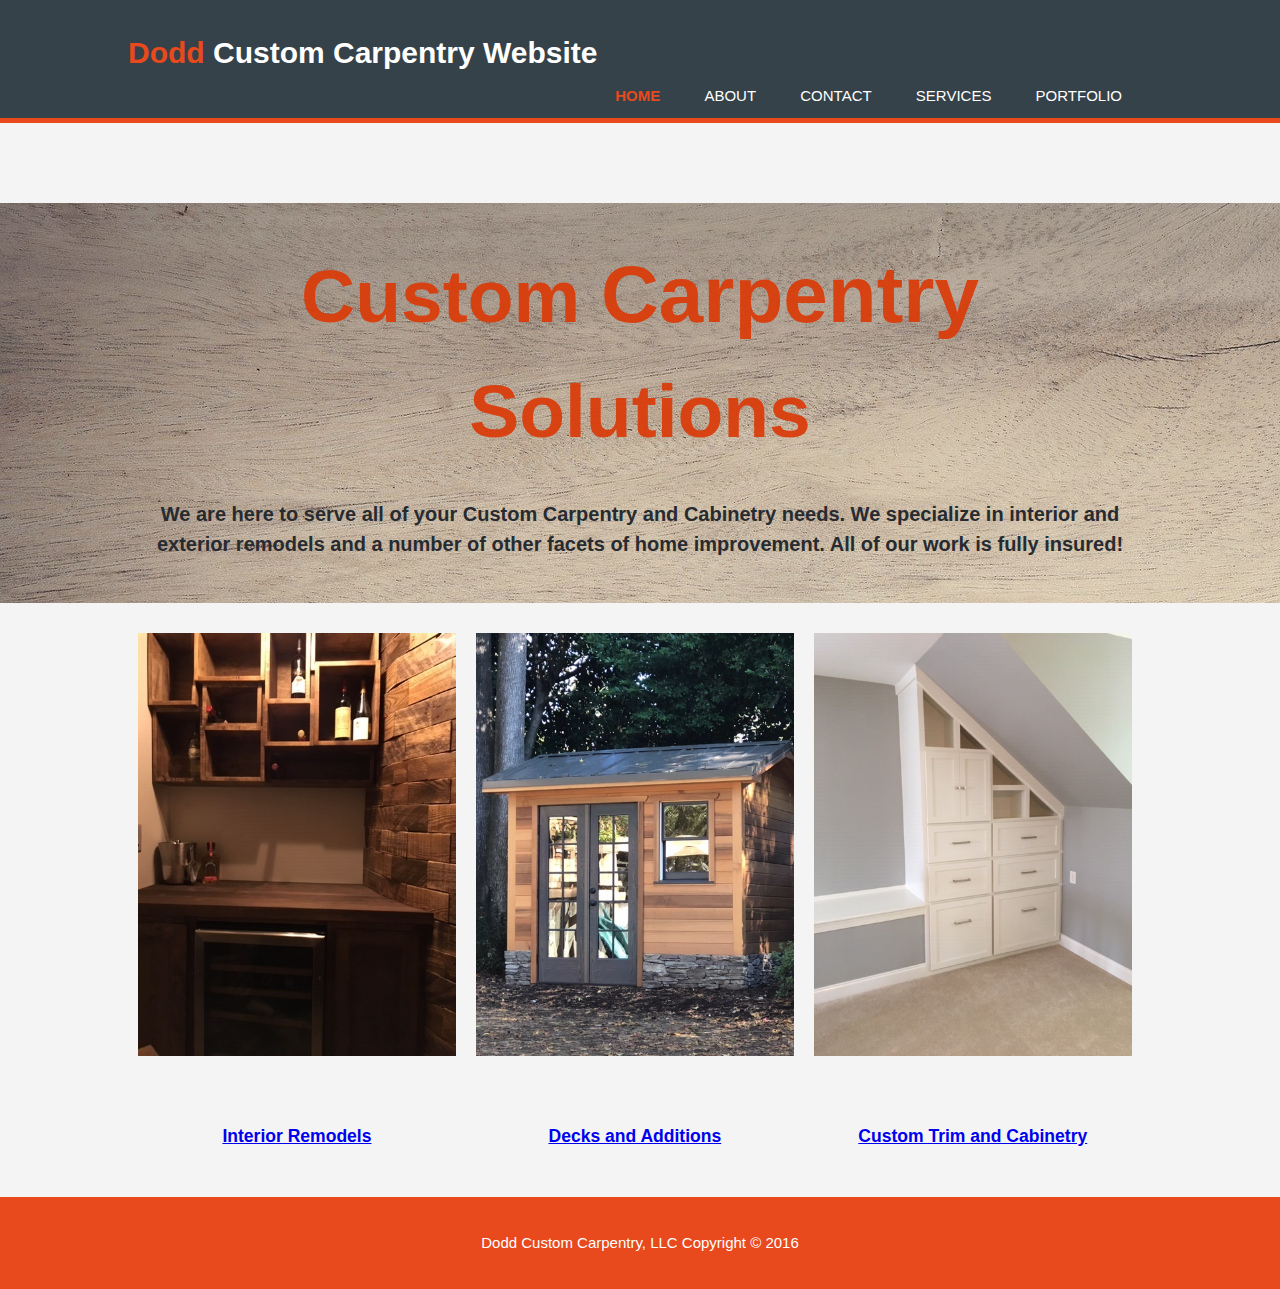
<file: index.html>
<!DOCTYPE html>
<html lang="en">
  <head>
    <meta charset="UTF-8" />
    <meta name="viewport" content="width=device-width, initial-scale=1.0" />
    <meta name="description" content="Get all of Dodd cabinet needs." />
    <meta name="author" content="Brian Gomez" />
    <meta
      name="keywords"
      content="cabinets, trim, decks, carpentry, interior remodels, bathroom remodel, kitchen remodel, additions"
    />
    <meta http-equiv="X-UA-Compatible" content="ie=edge" />

    <title>Dodd Carpentry Website | Welcome</title>
    <link rel="stylesheet" href="./css/style.css" />
    <link
      rel="stylesheet"
      href="https://bootswatch.com/4/slate/bootstrap.min.css"
    />
    <script src="main.js"></script>
  </head>

  <body>
    <header>
      <div class="container">
        <div id="branding">
          <h1><span class="highlight">Dodd</span> Custom Carpentry Website</h1>
        </div>
        <nav>
          <ul>
            <li class="current"><a href="index.html">Home</a></li>
            <li><a href="about.html">About</a></li>
            <li><a href="contact.html">Contact</a></li>
            <li><a href="services.html">Services</a></li>
            <li><a href="portfolio.html">Portfolio</a></li>
          </ul>
        </nav>
      </div>
    </header>
    <section id="showcase">
      <div class="container highlight">
        <h1>Custom <span class="highlight">Carpentry</span> Solutions</h1>
        <p>
          We are here to serve all of your Custom Carpentry and Cabinetry needs.
          We specialize in interior and exterior remodels and a number of other
          facets of home improvement. All of our work is fully insured!
        </p>
      </div>
    </section>

    <section id="boxes">
      <div class="container">
        <div class="box container">
          <a href="/portfolio/interior.html"
            ><img src="img/Interior Remodel Icon.JPG"
          /></a>
          <a href="/portfolio/interior.html"
            ><h3><br />Interior Remodels</h3></a
          >
        </div>
        <div class="box container">
          <a href="/portfolio/exterior.html"
            ><img src="img/Decks and Additions Icon.JPG"
          /></a>
          <a href="/portfolio/exterior.html"
            ><h3><br />Decks and Additions</h3></a
          >
        </div>
        <div class="box container">
          <a href="/portfolio/trim.html"
            ><img src="img/Custom Trim and Cabinetry Icon.JPG"
          /></a>
          <a href="/portfolio/trim.html"
            ><h3><br />Custom Trim and Cabinetry</h3></a
          >
        </div>
      </div>
    </section>
    <footer>
      <p>Dodd Custom Carpentry, LLC Copyright &copy; 2016</p>
    </footer>
  </body>
</html>
</file>
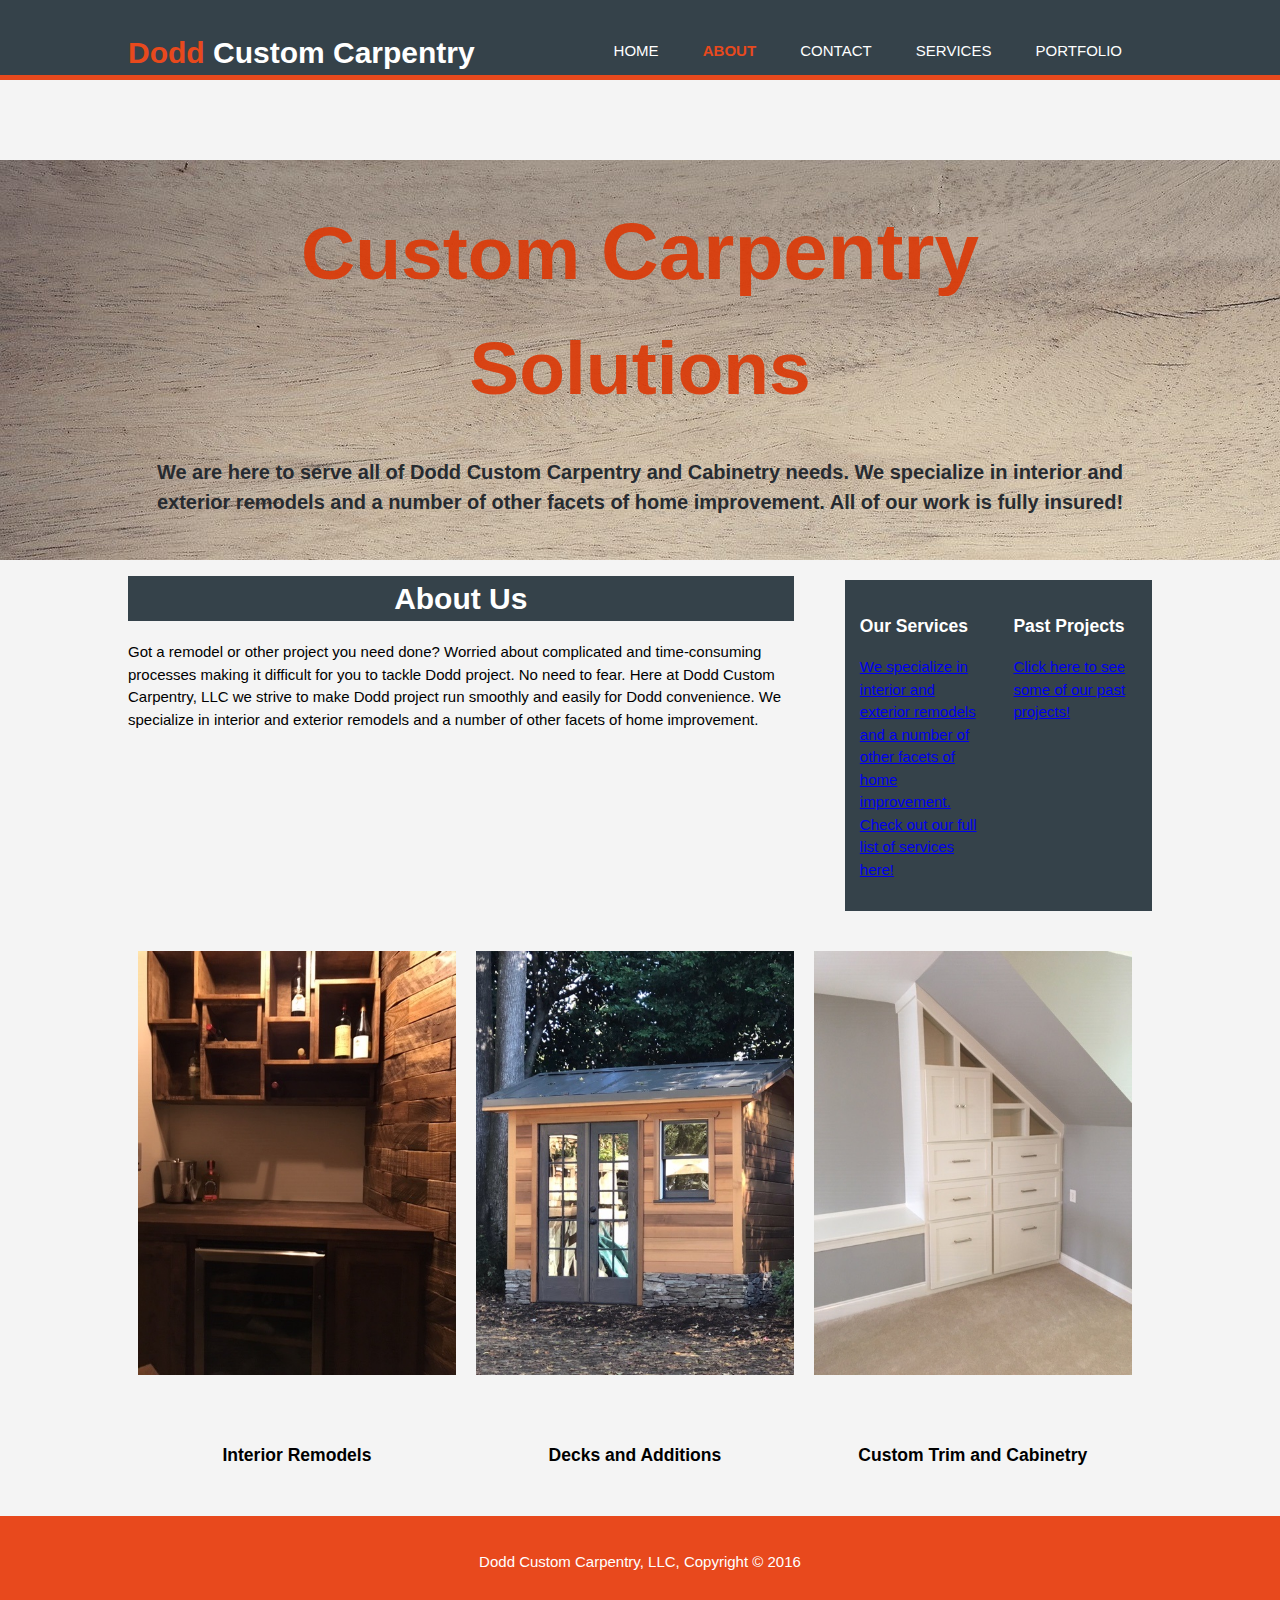
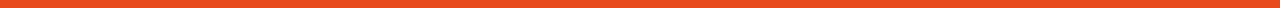
<file: about.html>
<!DOCTYPE html>
<html lang="en">
<head>
    <meta charset="UTF-8">
    <meta name="viewport" content="width=device-width, initial-scale=1.0">
    <meta name="description" content="Get all of Dodd cabinet needs.">
    <meta name="author" content="Brian Gomez">
    <meta name="keywords" content="cabinets, trim">
    <meta http-equiv="X-UA-Compatible" content="ie=edge">

    <title>Dodd Custom Carpentry | About</title>
    <link rel="stylesheet" href="./css/style.css">
    <link
      rel="stylesheet"
      href="https://bootswatch.com/4/slate/bootstrap.min.css"
    />
    <script src="main.js"></script> 
</head>


<body>
    <header>
        <div class="container">
            <div id="branding">
                <h1><span class="highlight">Dodd</span> Custom Carpentry</h1>
            </div>
            <nav>
                <ul>
                    <li><a href="index.html">Home</a></li>
                    <li class="current"><a href="about.html">About</a></li class="current">
                    <li><a href="contact.html">Contact</a></li>
                    <li><a href="services.html">Services</a></li>
                    <li><a href="portfolio.html">Portfolio</a></li>
                </ul>
            </nav>
        </div>
    </header>
    <section id="showcase">
        <div class="container highlight">
            <h1>Custom <span class="highlight">Carpentry</span> Solutions</h1>
            <p>We are here to serve all of Dodd Custom Carpentry and Cabinetry needs. We specialize in interior and exterior remodels and a number of other facets of home improvement. All of our work is fully insured!</p>
        </div>
    </section>


    <section id="main">
        <div class="container">

            <article id="main-col">
                <h1 class="page-title">About Us</h1>
                <p>Got a remodel or other project you need done? Worried about complicated and time-consuming processes making it difficult for you to tackle Dodd project. No need to fear. Here at Dodd Custom Carpentry, LLC we strive to make Dodd project run smoothly and easily for Dodd convenience. We specialize in interior and exterior remodels and a number of other facets of home improvement.</p>
                <p></p>
            </article>

            <aside id="sidebar">
                <div class="dark container">
                <h3>Our Services</h3>
                <p><a href="services.html">We specialize in interior and exterior remodels and a number of other facets of home improvement. Check out our full list of services here!</a></p>
                </div>
           
           
                <div class="dark container">
                <h3>Past Projects</h3>
                <p><a href="portfolio.html">Click here to see some of our past projects!</a></p>
                </div>
           
            </aside>
        </div>            
        </div>
    </section>
    <section id="boxes">
        <div class="container">
          <div class="box container">
            <img src="img/Interior Remodel Icon.JPG" />
            <h3><br />Interior Remodels</h3>
          </div>
          <div class="box container">
            <img src="img/Decks and Additions Icon.JPG" />
            <h3><br />Decks and Additions</h3>
          </div>
          <div class="box container">
            <img src="img/Custom Trim and Cabinetry Icon.JPG" />
            <h3><br />Custom Trim and Cabinetry</h3>
          </div>
        </div>
      </section>

    <footer>
        <p>Dodd Custom Carpentry, LLC, Copyright &copy; 2016</p>
    </footer>
</body>
</html>
</file>
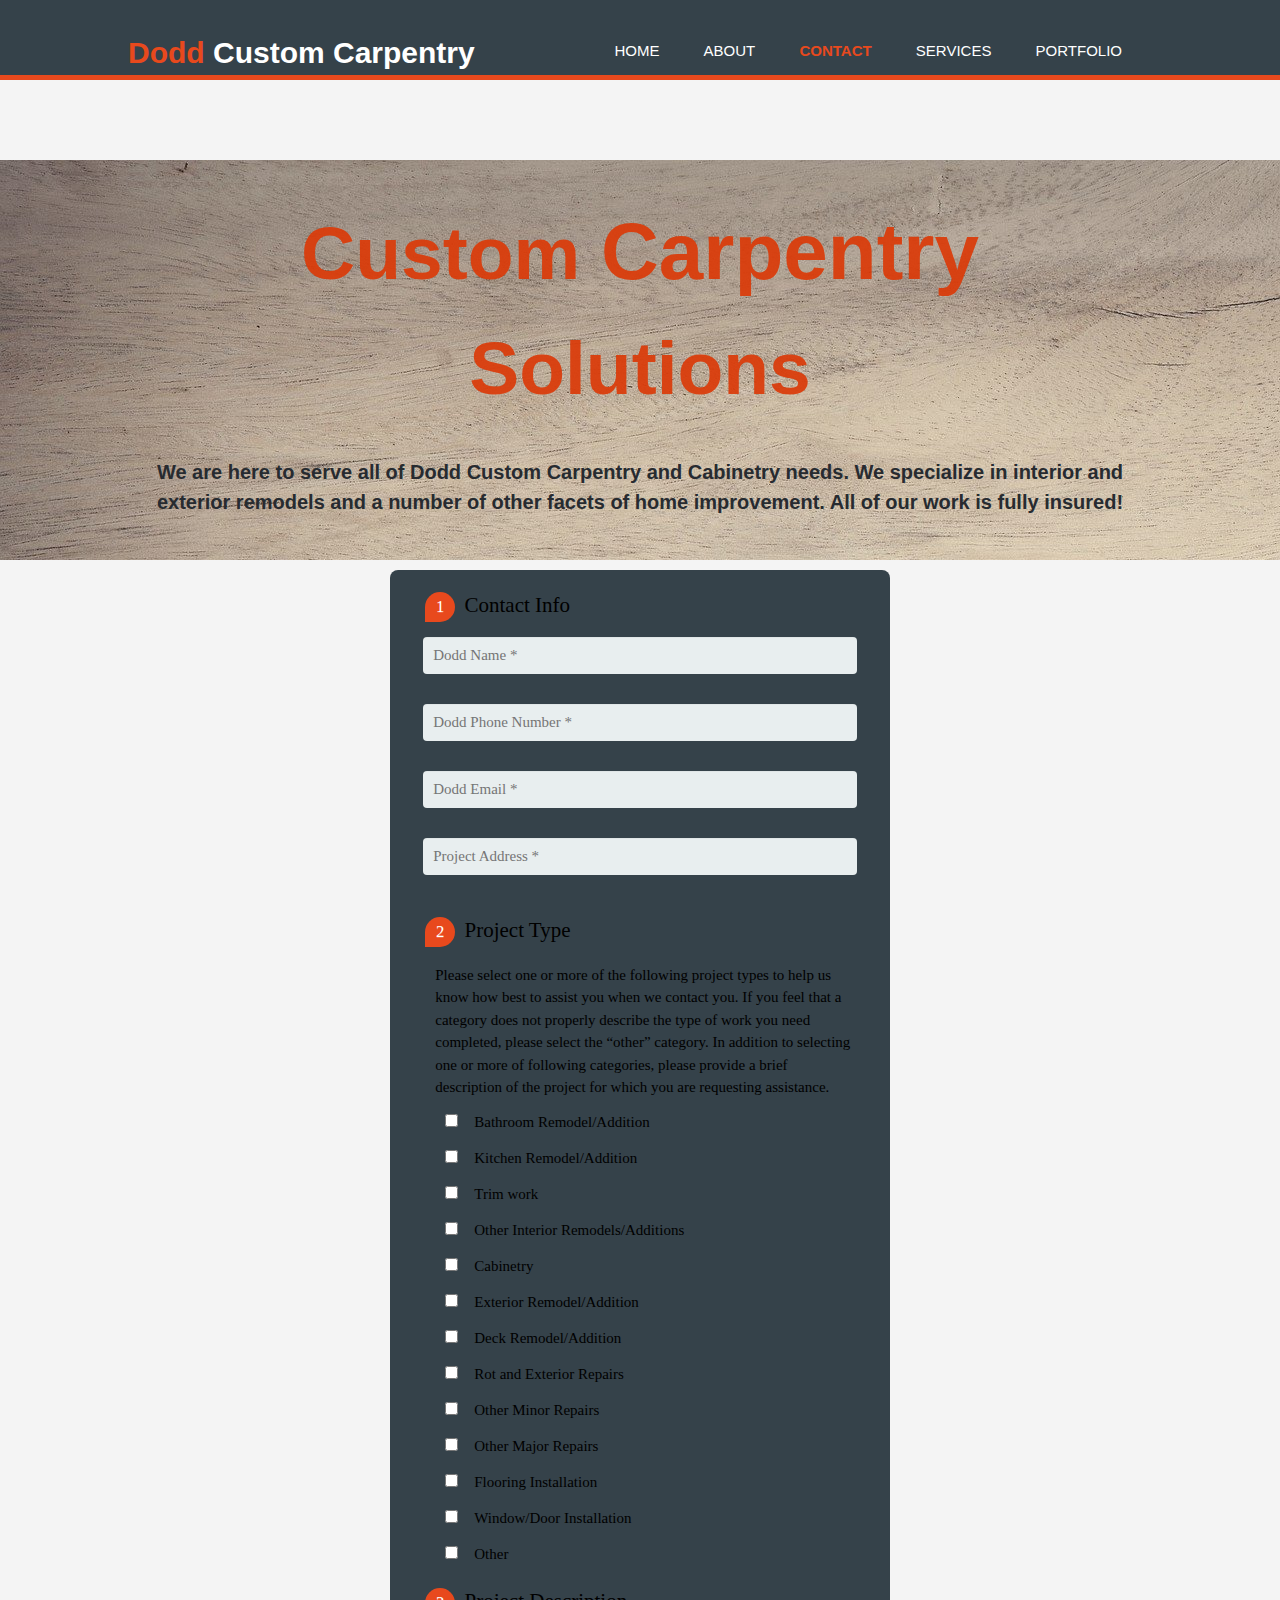
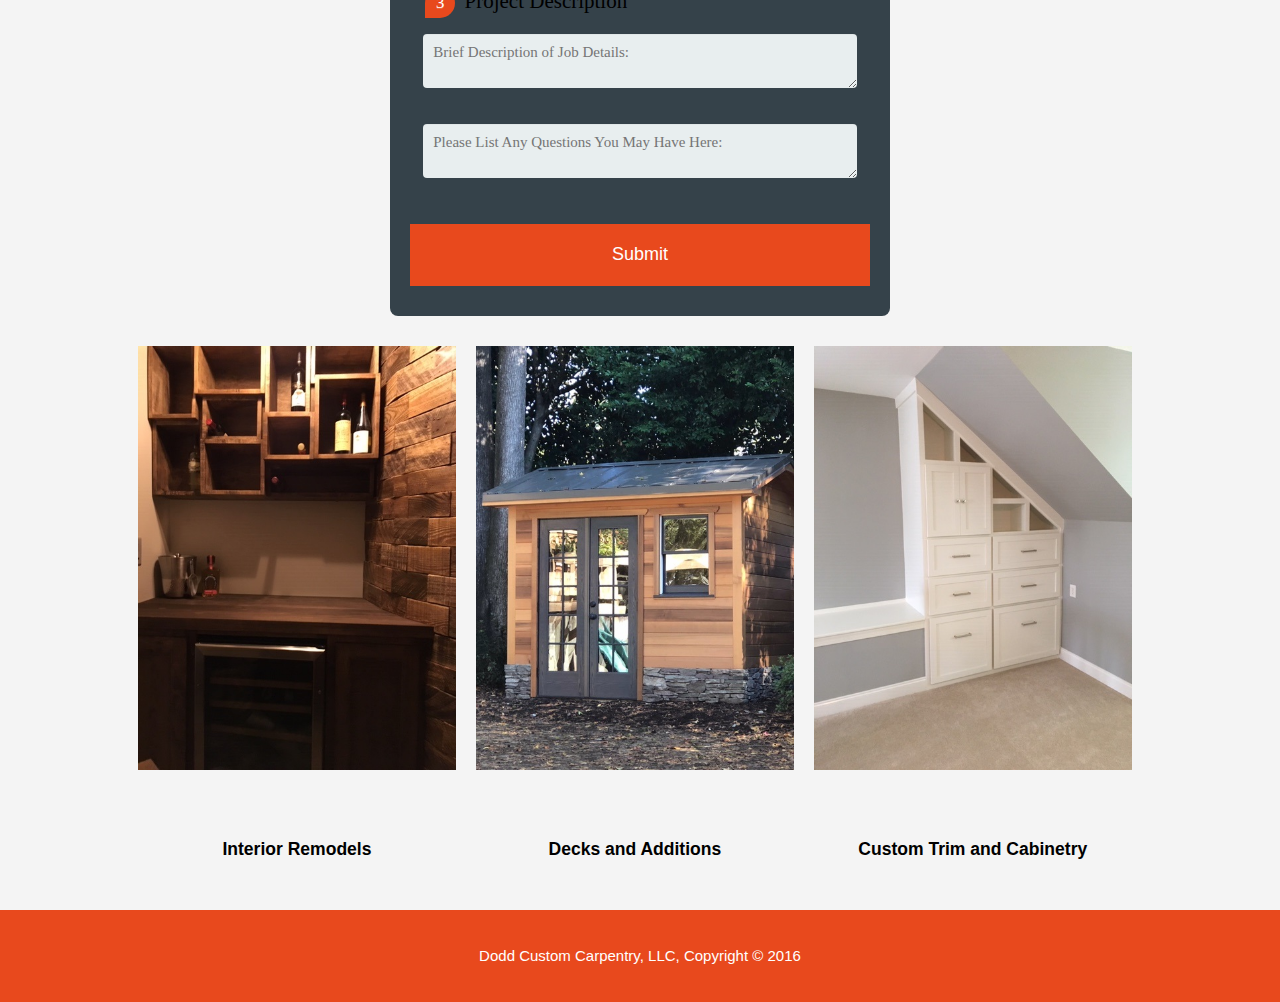
<file: contact.html>
<!DOCTYPE html>
<html lang="en">
<head>
    <meta charset="UTF-8">
    <meta name="viewport" content="width=device-width, initial-scale=1.0">
    <meta name="description" content="Get all of Dodd cabinet needs.">
    <meta name="author" content="Brian Gomez">
    <meta name="keywords" content="cabinets, trim">
    <meta http-equiv="X-UA-Compatible" content="ie=edge">

    <title>Dodd Custom Carpentry | Contact</title>
    <link rel="stylesheet" href="./css/style.css">
    <link
      rel="stylesheet"
      href="https://bootswatch.com/4/slate/bootstrap.min.css"
    />
    <script src="main.js"></script> 
</head>


<body>
    <header>
        <div class="container">
            <div id="branding">
                <h1><span class="highlight">Dodd</span> Custom Carpentry</h1>
            </div>
            <nav>
                <ul>
                    <li><a href="index.html">Home</a></li>
                    <li><a href="about.html">About</a></li>
                    <li class="current"><a href="contact.html">Contact</a></li class="current">
                    <li><a href="services.html">Services</a></li>
                    <li><a href="portfolio.html">Portfolio</a></li>
                </ul>
            </nav>
        </div>
    </header>
    <section id="showcase">
        <div class="container highlight">
            <h1>Custom <span class="highlight">Carpentry</span> Solutions</h1>
            <p>We are here to serve all of Dodd Custom Carpentry and Cabinetry needs. We specialize in interior and exterior remodels and a number of other facets of home improvement. All of our work is fully insured!</p>
        </div>
    </section>
    <section id="main">
        <div class="contact-form">
                <form method="POST" data-netlify="true">
                <fieldset>
                <legend><span class="number">1</span> Contact Info</legend>
                <input type="text" name="name" placeholder="Dodd Name *">
                <input type="text" name="phone" placeholder="Dodd Phone Number *">
                <input type="email" name="email" placeholder="Dodd Email *">
                <input type="text" name="project address" placeholder="Project Address *">
                
                </fieldset>
                <fieldset><legend><span class="number">2</span> Project Type</legend>
                <label for="job">Please select one or more of the following project types to help us know how best to assist you when we contact you. If you feel that a category does not properly describe the type of work you need completed, please select the “other” category. In addition to selecting one or more of following categories, please provide a brief description of the project for which you are requesting assistance. </label>
                
                <label><input type="checkbox"   name="project-type[]" value="Bathroom Remodel/Addition">Bathroom Remodel/Addition	</label>
                <label><input type="checkbox"   name="project-type[]" value="Kitchen Remodel/Addition">Kitchen Remodel/Addition</label>
                <label><input type="checkbox"   name="project-type[]" value="Trim work">Trim work</label>
                <label><input type="checkbox"   name="project-type[]" value="Other Interior Remodels/Additions">Other Interior Remodels/Additions</label>
                <label><input type="checkbox"   name="project-type[]" value="Cabinetry">Cabinetry</label>
                <label><input type="checkbox"   name="project-type[]" value="Exterior Remodel/Addition">Exterior Remodel/Addition</label>
                <label><input type="checkbox"   name="project-type[]" value="Deck Remodel/Addition">Deck Remodel/Addition</label>
                <label><input type="checkbox"   name="project-type[]" value="Rot and Exterior Repairs">Rot and Exterior Repairs</label>
                <label><input type="checkbox"   name="project-type[]" value="Other Minor Repairs">Other Minor Repairs</label>
                <label><input type="checkbox"   name="project-type[]" value="Other Major Repairs">Other Major Repairs</label>
                <label><input type="checkbox"   name="project-type[]" value="Flooring Installation">Flooring Installation</label>
                <label><input type="checkbox"   name="project-type[]" value="Window/Door Installation">Window/Door Installation</label>
                <label><input type="checkbox"   name="project-type[]" value="other">Other</label>
                
                  
              
                
                  
                </fieldset>
                <fieldset>
                <legend><span class="number">3</span> Project Description</legend>
                <textarea name="description" placeholder="Brief Description of Job Details: "></textarea>
                <textarea name="questions" placeholder="Please List Any Questions You May Have Here:"></textarea>
                <div data-netlify-recaptcha="true"></div>
                </fieldset>
                <input type="submit" value="Submit" />
                </form>
                </div>
        </div>



    </section>
  
    <section id="boxes">
        <div class="container">
          <div class="box container">
            <img src="img/Interior Remodel Icon.JPG" />
            <h3><br />Interior Remodels</h3>
          </div>
          <div class="box container">
            <img src="img/Decks and Additions Icon.JPG" />
            <h3><br />Decks and Additions</h3>
          </div>
          <div class="box container">
            <img src="img/Custom Trim and Cabinetry Icon.JPG" />
            <h3><br />Custom Trim and Cabinetry</h3>
          </div>
        </div>
      </section>
    <footer>
        <p>Dodd Custom Carpentry, LLC, Copyright &copy; 2016</p>
    </footer>
</body>
</html>
</file>
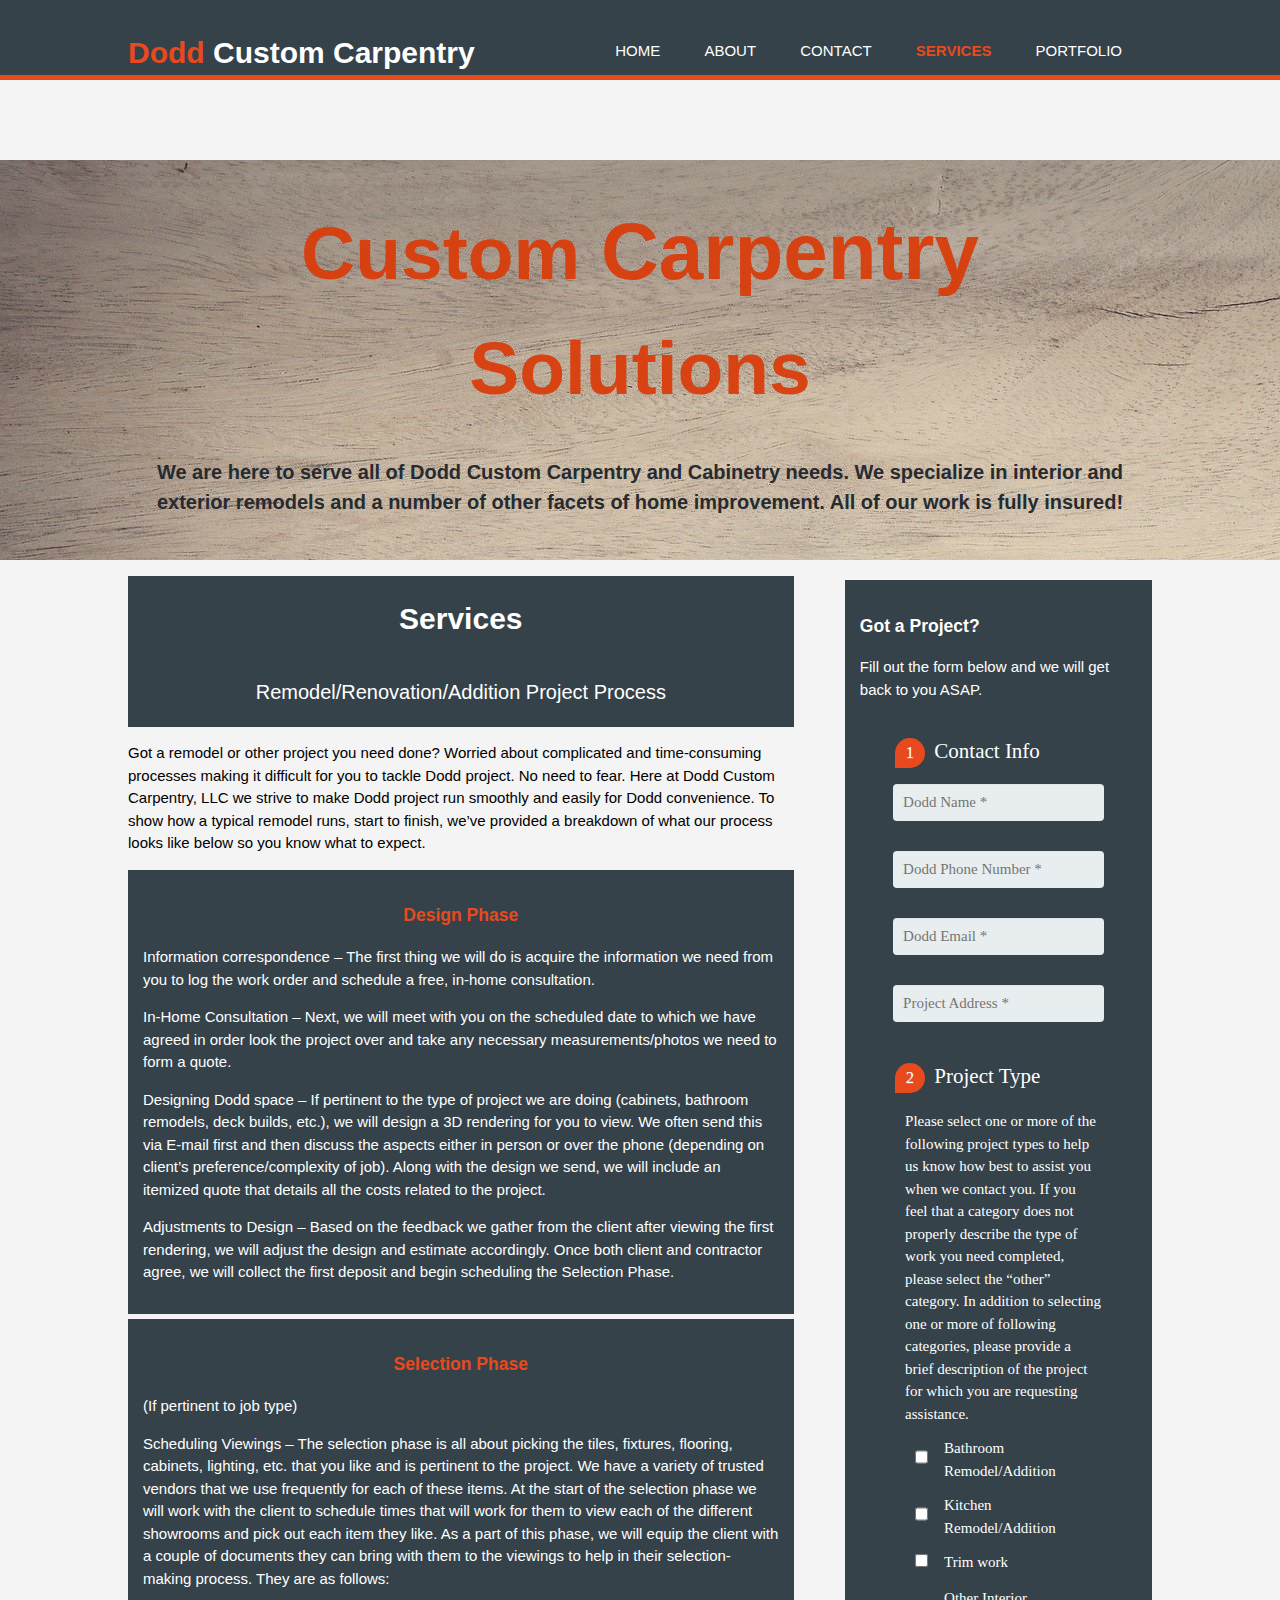
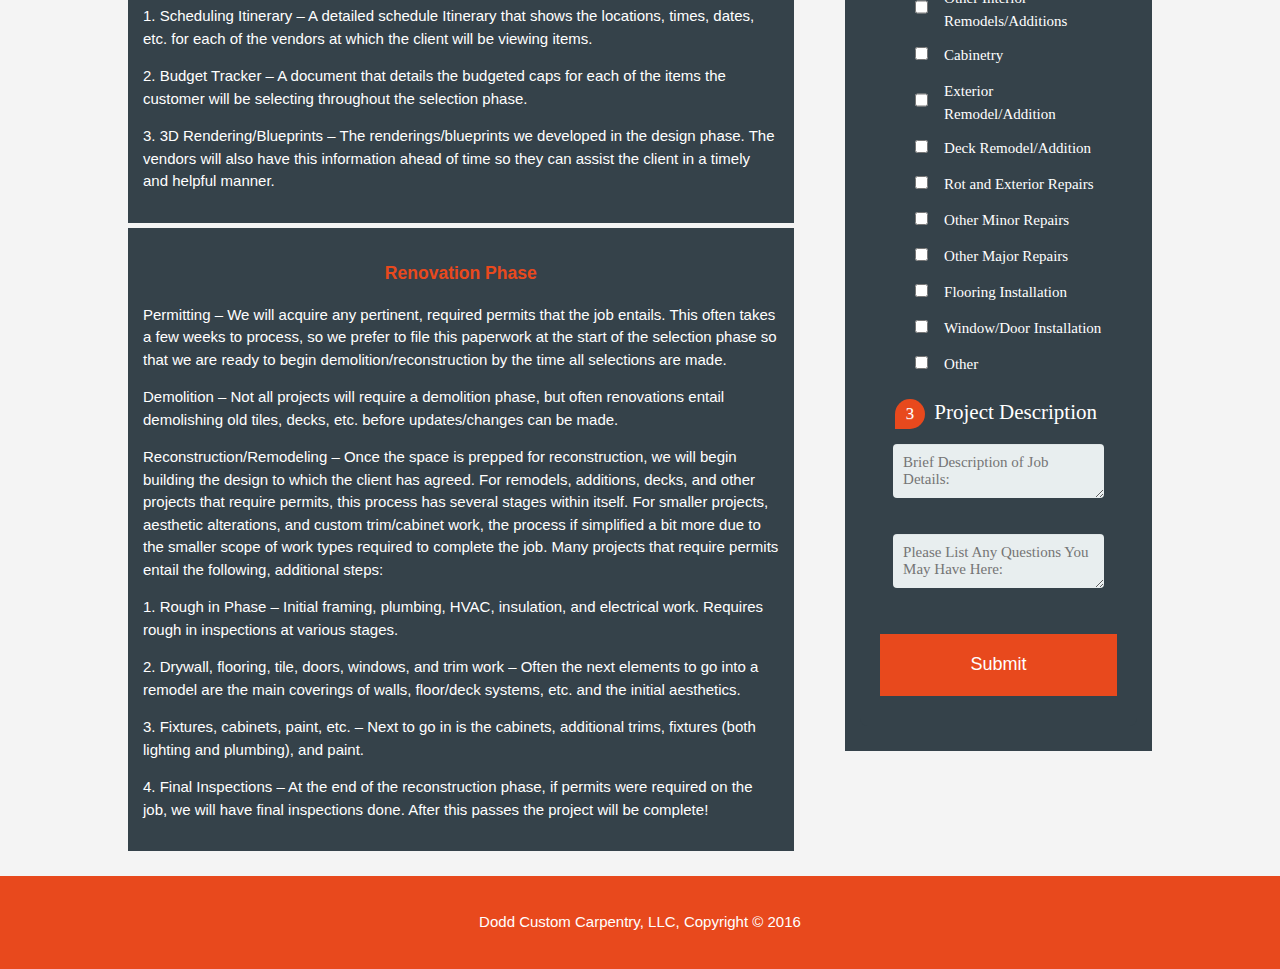
<file: services.html>
<!DOCTYPE html>
<html lang="en">
<head>
    <meta charset="UTF-8">
    <meta name="viewport" content="width=device-width, initial-scale=1.0">
    <meta name="description" content="Get all of Dodd cabinet needs.">
    <meta name="author" content="Brian Gomez">
    <meta name="keywords" content="cabinets, trim">
    <meta http-equiv="X-UA-Compatible" content="ie=edge">

    <title>Dodd Custom Carpentry | Services</title>
    <link rel="stylesheet" href="./css/style.css">
    <link
      rel="stylesheet"
      href="https://bootswatch.com/4/slate/bootstrap.min.css"
    />
    <script src="main.js"></script> 
</head>


<body>
    <header>
        <div class="container">
            <div id="branding">
                <h1><span class="highlight">Dodd</span> Custom Carpentry</h1>
            </div>
            <nav>
                <ul>
                    <li><a href="index.html">Home</a></li>
                    <li><a href="about.html">About</a></li class="current">
                    <li><a href="contact.html">Contact</a></li>
                    <li class="current"><a href="services.html">Services</a></li class="current">
                    <li><a href="portfolio.html">Portfolio</a></li>
                </ul>
            </nav>
        </div>
    </header>
    <section id="showcase">
        <div class="container highlight">
            <h1>Custom <span class="highlight">Carpentry</span> Solutions</h1>
            <p>We are here to serve all of Dodd Custom Carpentry and Cabinetry needs. We specialize in interior and exterior remodels and a number of other facets of home improvement. All of our work is fully insured!</p>
        </div>
    </section>

    <section id="main">
        <div class="container">
            <article id="main-col">
                <div class="page-title">
                <h1 >Services</h1>
                <p >Remodel/Renovation/Addition Project Process</p></div>

                <ul id="services">
                    <p>Got a remodel or other project you need done? Worried about complicated and time-consuming processes making it difficult for you to tackle Dodd project. No need to fear. Here at Dodd Custom Carpentry, LLC we strive to make Dodd project run smoothly and easily for Dodd convenience. To show how a typical remodel runs, start to finish, we’ve provided a breakdown of what our process looks like below so you know what to expect.</p>
                    <li>
                        <h3 class="highlight">Design Phase</h3>
<p>Information correspondence – The first thing we will do is acquire the information we need from you to log the work order and schedule a free, in-home consultation.</p>
<p>In-Home Consultation – Next, we will meet with you on the scheduled date to which we have agreed in order look the project over and take any necessary measurements/photos we need to form a quote.</p>
<p>Designing Dodd space – If pertinent to the type of project we are doing (cabinets, bathroom remodels, deck builds, etc.), we will design a 3D rendering for you to view. We often send this via E-mail first and then discuss the aspects either in person or over the phone (depending on client’s preference/complexity of job). Along with the design we send, we will include an itemized quote that details all the costs related to the project.</p>
<p>Adjustments to Design – Based on the feedback we gather from the client after viewing the first rendering, we will adjust the design and estimate accordingly. Once both client and contractor agree, we will collect the first deposit and begin scheduling the Selection Phase.</p>                                            </li>
                    <li>
                        <h3 class="highlight">Selection Phase </h3>
                        <p>(If pertinent to job type)</p>
                        <p>Scheduling Viewings – The selection phase is all about picking the tiles, fixtures, flooring, cabinets, lighting, etc. that you like and is pertinent to the project. We have a variety of trusted vendors that we use frequently for each of these items. At the start of the selection phase we will work with the client to schedule times that will work for them to view each of the different showrooms and pick out each item they like. As a part of this phase, we will equip the client with a couple of documents they can bring with them to the viewings to help in their selection-making process. They are as follows:</p>
                        <p>1.   Scheduling Itinerary – A detailed schedule Itinerary that shows the locations, times, dates, etc. for each of the vendors at which the client will be viewing items.</p>
                        <p>2.   Budget Tracker – A document that details the budgeted caps for each of the items the customer will be selecting throughout the selection phase.</p>
                        <p>3.   3D Rendering/Blueprints – The renderings/blueprints we developed in the design phase. The vendors will also have this information ahead of time so they can assist the client in a timely and helpful manner.</p>

                        
                    </li>
                    <li>
                        <h3 class="highlight">Renovation Phase</h3>
                        <p>Permitting – We will acquire any pertinent, required permits that the job entails. This often takes a few weeks to process, so we prefer to file this paperwork at the start of the selection phase so that we are ready to begin demolition/reconstruction by the time all selections are made.</p>
                        <p>Demolition – Not all projects will require a demolition phase, but often renovations entail demolishing old tiles, decks, etc. before updates/changes can be made.</p>
                        <p>Reconstruction/Remodeling – Once the space is prepped for reconstruction, we will begin building the design to which the client has agreed. For remodels, additions, decks, and other projects that require permits, this process has several stages within itself. For smaller projects, aesthetic alterations, and custom trim/cabinet work, the process if simplified a bit more due to the smaller scope of work types required to complete the job. Many projects that require permits entail the following, additional steps:</p>
                        <p>1.	Rough in Phase – Initial framing, plumbing, HVAC, insulation, and electrical work. Requires rough in inspections at various stages.</p>
                        <p>2.	Drywall, flooring, tile, doors, windows, and trim work – Often the next elements to go into a remodel are the main coverings of walls, floor/deck systems, etc. and the initial aesthetics.</p>
                        <p>3.	Fixtures, cabinets, paint, etc. – Next to go in is the cabinets, additional trims, fixtures (both lighting and plumbing), and paint.</p>
                        <p>4.	Final Inspections – At the end of the reconstruction phase, if permits were required on the job, we will have final inspections done. After this passes the project will be complete!</p>
                        
                    </li>
                  
                </ul>
            </article>

            <aside id="sidebar">
                <div class="dark">
                <h3>Got a Project?</h3>
                <p>Fill out the form below and we will get back to you ASAP.</p>
                <div class="contact-form">
                    <form method="POST" data-netlify="true">
                    <fieldset>
                    <legend><span class="number">1</span> Contact Info</legend>
                    <input type="text" name="name" placeholder="Dodd Name *">
                    <input type="text" name="phone" placeholder="Dodd Phone Number *">
                    <input type="email" name="email" placeholder="Dodd Email *">
                    <input type="text" name="project address" placeholder="Project Address *">
                    
                    </fieldset>
                    <fieldset><legend><span class="number">2</span> Project Type</legend>
                    <label for="job">Please select one or more of the following project types to help us know how best to assist you when we contact you. If you feel that a category does not properly describe the type of work you need completed, please select the “other” category. In addition to selecting one or more of following categories, please provide a brief description of the project for which you are requesting assistance. </label>
                    
                    <label><input type="checkbox"   name="project-type[]" value="Bathroom Remodel/Addition">Bathroom Remodel/Addition	</label>
                    <label><input type="checkbox"   name="project-type[]" value="Kitchen Remodel/Addition">Kitchen Remodel/Addition</label>
                    <label><input type="checkbox"   name="project-type[]" value="Trim work">Trim work</label>
                    <label><input type="checkbox"   name="project-type[]" value="Other Interior Remodels/Additions">Other Interior Remodels/Additions</label>
                    <label><input type="checkbox"   name="project-type[]" value="Cabinetry">Cabinetry</label>
                    <label><input type="checkbox"   name="project-type[]" value="Exterior Remodel/Addition">Exterior Remodel/Addition</label>
                    <label><input type="checkbox"   name="project-type[]" value="Deck Remodel/Addition">Deck Remodel/Addition</label>
                    <label><input type="checkbox"   name="project-type[]" value="Rot and Exterior Repairs">Rot and Exterior Repairs</label>
                    <label><input type="checkbox"   name="project-type[]" value="Other Minor Repairs">Other Minor Repairs</label>
                    <label><input type="checkbox"   name="project-type[]" value="Other Major Repairs">Other Major Repairs</label>
                    <label><input type="checkbox"   name="project-type[]" value="Flooring Installation">Flooring Installation</label>
                    <label><input type="checkbox"   name="project-type[]" value="Window/Door Installation">Window/Door Installation</label>
                    <label><input type="checkbox"   name="project-type[]" value="other">Other</label>
                    
                      
                  
                    
                      
                    </fieldset>
                    <fieldset>
                    <legend><span class="number">3</span> Project Description</legend>
                    <textarea name="description" placeholder="Brief Description of Job Details: "></textarea>
                    <textarea name="questions" placeholder="Please List Any Questions You May Have Here:"></textarea>
                    <div data-netlify-recaptcha="true"></div>
                    </fieldset>
                    <input type="submit" value="Submit" />
                    </form>
                    </div>
            </div>
            </div>
    
    
                </div>
            </aside>

        </div>            
        </div>
    </section>

    <footer>
        <p>Dodd Custom Carpentry, LLC, Copyright &copy; 2016</p>
    </footer>
</body>
</html>
</file>
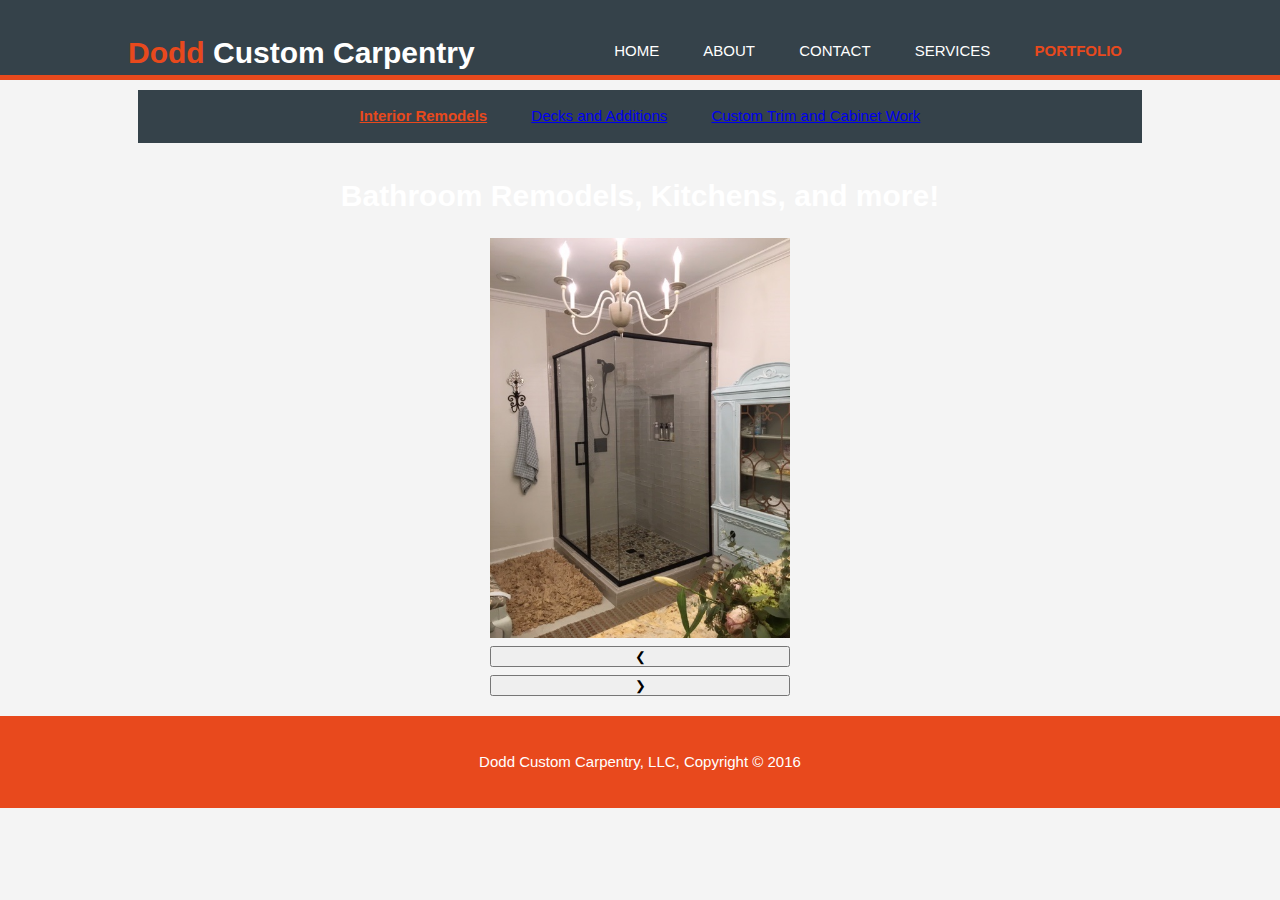
<file: portfolio/interior.html>
<!DOCTYPE html>
<html lang="en">
<head>
    <meta charset="UTF-8">
    <meta name="viewport" content="width=device-width, initial-scale=1.0">
    <meta name="description" content="Get all of Dodd cabinet needs.">
    <meta name="author" content="Brian Gomez">
    <meta name="keywords" content="cabinets, trim">
    <meta http-equiv="X-UA-Compatible" content="ie=edge">

    <title>Dodd Custom Carpentry | Interior</title>
    <link rel="stylesheet" href="../css/style.css">
    <link
      rel="stylesheet"
      href="https://bootswatch.com/4/slate/bootstrap.min.css"
    />
    
</head>


<body>
    <header>
        <div class="container">
            <div id="branding">
                <h1><span class="highlight">Dodd</span> Custom Carpentry</h1>
            </div>
            <nav>
                <ul>
                    <li><a href="../index.html">Home</a></li>
                    <li><a href="../about.html">About</a></li>
                    <li><a href="../contact.html">Contact</a></li>
                    <li><a href="../services.html">Services</a></li>
                    <li class="current"><a href="../portfolio.html">Portfolio</a></li class="current">
                </ul>
            </nav>
        </div>
    </header>

    <section id="main">
        <div class="newsletter">
        <div class="container">
            <div id="sub-nav">
                <nav>
                <ul>
                    <li class="current"><a href="/portfolio/interior.html">Interior Remodels</a></li class="current">
                    <li><a href="/portfolio/exterior.html">Decks and Additions</a></li>
                    <li><a href="/portfolio/trim.html">Custom Trim and Cabinet Work</a></li>
                 </ul>
            </nav>
        </div>
        </div>
    </div>
    
        <div class="container">

            <body>
            <section id="main">
               
            <h1>Bathroom Remodels, Kitchens, and more!</h1>
            <div class="gallery">
                
                
                    
                    <img src="../img/IR-3.JPG" class="gallery_img" alt="Interior Remodel-3"/>
                
                    <img src="../img/IR-2.JPG" class="gallery_img" alt="Interior Remodel-3"/>
                
                    <img src="../img/IR-1.JPG" class="gallery_img" alt="Interior Remodel-3"/>
               
                    <img src="../img/IR-4.jpg" class="gallery_img" alt="Interior Remodel-3"/>
               
                    <img src="../img/IR-14-CC-2.JPG" class="gallery_img" alt="Interior Remodel-3"/>
               
                    <img src="../img/IR-6.JPG" class="gallery_img" alt="Interior Remodel-3"/>
              
                    <img src="../img/IR-10-A.JPG" class="gallery_img" alt="Interior Remodel-3"/>
                
                    <img src="../img/IR-10-B.JPG" class="gallery_img" alt="Interior Remodel-3"/>
              
                    <img src="../img/IR-12.JPG" class="gallery_img" alt="Interior Remodel-3"/>
                    <img src="../img/IR-17.JPG" class="gallery_img" alt="Interior Remodel-3"/>
                    <img src="../img/IR-18.JPG" class="gallery_img" alt="Interior Remodel-3"/>
                    <img src="../img/IR-19.JPG" class="gallery_img" alt="Interior Remodel-3"/>
                        <button class="w3-button w3-black w3-display-left" onclick="plusDivs(-1)">&#10094;</button>
                        <button class="w3-button w3-black w3-display-right" onclick="plusDivs(1)">&#10095;</button>
                                            
            
        </div>
            </section>
            </body>
            
                
               

        </div>            
        </div>
    </section>
    
    <footer>
        <p>Dodd Custom Carpentry, LLC, Copyright &copy; 2016</p>
    </footer>
    <script src="../main.js"></script> 
</body>
</html>
</file>
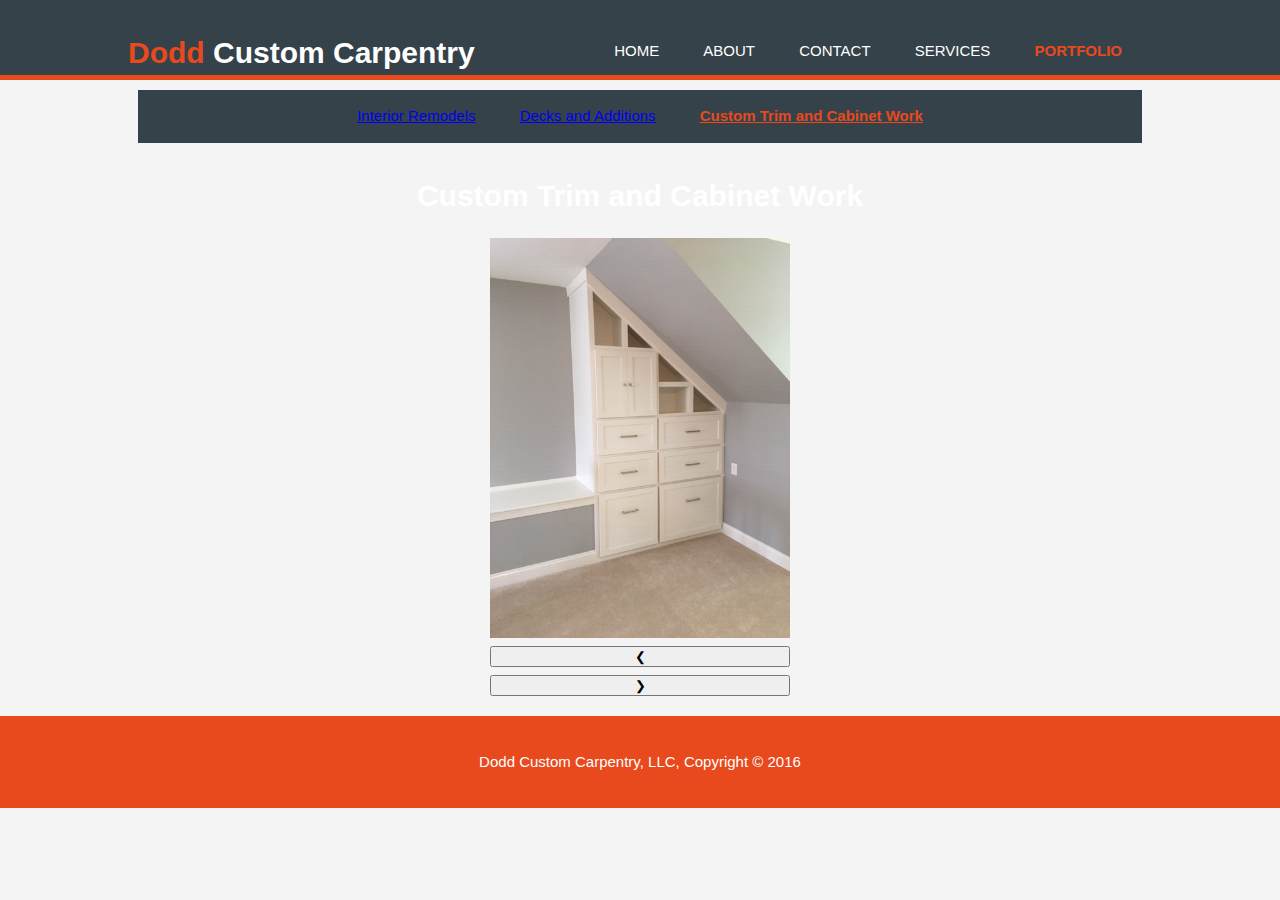
<file: portfolio/trim.html>
<!DOCTYPE html>
<html lang="en">
<head>
    <meta charset="UTF-8">
    <meta name="viewport" content="width=device-width, initial-scale=1.0">
    <meta name="description" content="Get all of Dodd cabinet needs.">
    <meta name="author" content="Brian Gomez">
    <meta name="keywords" content="cabinets, trim">
    <meta http-equiv="X-UA-Compatible" content="ie=edge">

    <title>Dodd Custom Carpentry | Trim</title>
    <link rel="stylesheet" href="../css/style.css">
    <link
      rel="stylesheet"
      href="https://bootswatch.com/4/slate/bootstrap.min.css"
    />
    
</head>


<body>
    <header>
        <div class="container">
            <div id="branding">
                <h1><span class="highlight">Dodd</span> Custom Carpentry</h1>
            </div>
            <nav>
                <ul>
                    <li><a href="../index.html">Home</a></li>
                    <li><a href="../about.html">About</a></li>
                    <li><a href="../contact.html">Contact</a></li>
                    <li><a href="../services.html">Services</a></li>
                    <li class="current"><a href="../portfolio.html">Portfolio</a></li class="current">
                </ul>
            </nav>
        </div>
    </header>

    <section id="main">
        <div class="newsletter">
        <div class="container">
            <div id="sub-nav">
                <nav>
                <ul>
                    <li><a href="/portfolio/interior.html">Interior Remodels</a></li>
                    <li ><a href="/portfolio/exterior.html">Decks and Additions</a></li>
                    <li class="current"><a href="/portfolio/trim.html">Custom Trim and Cabinet Work</a></li class="current">
                 </ul>
            </nav>
        </div>
        </div>
    </div>
    
        <div class="container">

            <body>
            <section id="main">
               
            <h1>Custom Trim and Cabinet Work</h1>
            <div class="gallery">
                
                <img src="../img/Custom Trim and Cabinetry Icon.JPG" class="gallery_img" alt="Interior Remodel-3"/>
                
                <img src="../img/IR-14-CC-2.JPG" class="gallery_img" alt="Interior Remodel-3"/>
            
                <img src="../img/IR-16-CC-1.JPG" class="gallery_img" alt="Interior Remodel-3"/>
           
                <img src="../img/CC-3.JPG" class="gallery_img" alt="Interior Remodel-3"/>
           
                <img src="../img/CC-4.JPG" class="gallery_img" alt="Interior Remodel-3"/>
           
                <img src="../img/CC-5.JPG" class="gallery_img" alt="Interior Remodel-3"/>
          
                <img src="../img/CC-6.JPG" class="gallery_img" alt="Interior Remodel-3"/>
            
                <img src="../img/CC-7.JPG" class="gallery_img" alt="Interior Remodel-3"/>
          
                <img src="../img/CC-8.JPG" class="gallery_img" alt="Interior Remodel-3"/>
               
                    <button class="w3-button w3-black w3-display-left" onclick="plusDivs(-1)">&#10094;</button>
                    <button class="w3-button w3-black w3-display-right" onclick="plusDivs(1)">&#10095;</button>
                    
                                            
            
        </div>
            </section>
            </body>
            
                
        
         

        </div>            
        </div>
    </section>

    <footer>
        <p>Dodd Custom Carpentry, LLC, Copyright &copy; 2016</p>
    </footer>
    <script src="../main.js"></script> 
</body>
</html>
</file>
<file: css/style.css>
body {
  font: 15px/1.5 Arial, Helvetica, sans-serif;
  padding: 0;
  margin: 0;
  background-color: #f4f4f4;
}

/* Global */

* {
  box-sizing: border-box;
}

input[type='checkbox'] {
  margin-right: 1rem;
}

.container {
  width: 80%;
  margin: auto;
  overflow: hidden;
}

.page-title {
  display: grid;
  grid-template-columns: 1;
  justify-items: center;
  background-color: #35424a;
  color: #ffffff;
  margin-top: 1rem;
}
.page-title > h1.highlight {
  color: #e8491d;
  font-weight: bold;
}

.page-title > h1 > p.highlight {
  color: #e8491d;
  font-weight: bold;
}

.flex-container {
  display: flex;
  flex-flow: row nowrap;
  align-items: center;
  justify-content: center;
  max-width: 100%;
}

.flex-container > * {
  flex: 1 1 1;
  padding: 30px;
  margin: 10px;
  text-align: center;
}

img {
  max-width: 100%;
  height: 25rem;
}

.flex-item > a {
  font-size: 1.5rem;
}

.btn,
.btn-dark,
.btn-light {
  display: block;
  padding: 0.5rem 1rem;
  border: 0;
  margin-bottom: 0.3rem;
}
.btn:hover,
.btn-dark:hover,
.btn-light:hover {
  background: #eec71a;
  color: #000;
}

ul {
  margin: 0;
  padding: 0;
}

.button_1 {
  height: 38px;
  background: #e8491d;
  border: 0;
  padding-left: 20px;
  padding-right: 20px;
  color: #ffffff;
  font-weight: bold;
}

.dark {
  padding: 15px;
  background: #35424a;
  color: #ffffff;
  margin-top: 10px;
  margin-bottom: 10px;
}

#portfolio-section {
  display: grid;
  grid-template-columns: auto;
}

/* Header */

header {
  background-color: #35424a;
  color: #ffffff;
  padding-top: 30px;
  min-height: 70px;
  border-bottom: #e8491d 5px solid;
}

header a {
  color: #ffffff;
  text-decoration: none;
  text-transform: uppercase;
  font-size: 16x;
}

header li {
  display: inline;
  padding: 0 20px 0 20px;
}

header #branding {
  float: left;
}

header #branding h1 {
  margin: 0;
}

header nav {
  float: right;
  margin: 10px;
}

header .highlight,
header .current a {
  color: #e8491d;
  font-weight: bold;
}

header a:hover {
  color: #cccccc;
  font-weight: bold;
}

/* Showcase */

#showcase {
  min-height: 400px;
  margin-top: 80px;
  background: url(../img/showcase-background3.jpg) no-repeat;
  color: #272b30;
}

#showcase .highlight {
  color: #da3a09ec;
  font-size: 80px;
  font-weight: bold;
}

#showcase h1 {
  font-size: 75px;
  margin-bottom: 1rem;
  margin-top: 2rem;
  padding-left: auto;
  text-align: center;
}

#showcase p {
  font-size: 20px;
  text-align: center;
  margin-top: 2rem;
  color: #272b30;
}

/* Main */

#main > h1 {
  font-weight: bold;
  text-align: center;
  color: #ffffff;
}

#main .page-title .highlight {
  color: #da3a09ec;
  font-size: 1.25rem;
  font-weight: 700;
}

#main .page-title > p {
  font-size: 20px;
  text-align: center;
  margin-top: 1rem;
}

#main .text-secondary {
  font-weight: 700;
}
/* #main .gallery {
  display: grid;
  grid-template-columns: repeat(3, 1fr);
  grid-template-rows: repeat(auto, 5vw);
  grid-gap: 1.5rem;
} */

#main .gallery {
  display: grid;

  justify-content: center;
  grid-gap: 0.5rem;
}
/* 
#main .gallery .gallery_item .gallery__img {
  width: 100%;
  height: 100%;
  object-fit: cover;
} */

.gallery_img {
  display: none;
}

/* Newsletter */

#newsletter {
  padding: 15px;
  color: #ffffff;
  background: #35424a;
  text-align: center;
  justify-items: center;
  float: left;
  margin: 10px;
}

#newsletter li {
  display: inline;
  padding: 0 20px 0 20px;
}

#newsletter .highlight,
#newsletter .current a {
  color: #e8491d;
  font-weight: bold;
}

#sub-nav {
  padding: 15px;
  color: #ffffff;
  background: #35424a;
  text-align: center;
  justify-items: center;
  margin: 10px;
}

#sub-nav li {
  display: inline;
  padding: 0 20px 0 20px;
}

#sub-nav .highlight,
#sub-nav .current a {
  color: #e8491d;
  font-weight: bold;
}

header a:hover {
  color: #cccccc;
  font-weight: bold;
}

/* Boxes */

#boxes {
  margin-top: 20px;
}

#boxes .box {
  float: left;
  text-align: center;
  width: 33%;
  padding: 10px;
}

#boxes .box img {
  width: 100%;
  height: 100%;
  margin-bottom: 1rem;
}

.caption {
  display: block;
  text-align: center;
}

/* Sidebar */

aside#sidebar {
  display: flex;
  float: right;
  width: 30%;
  margin-top: 10px;
}

aside#sidebar .quote input,
aside#sidebar .quote textarea {
  width: 90%;
  padding: 5px;
}

/* Main-col */

article#main-col {
  float: left;
  width: 65%;
}

/* Services */

ul#services li {
  list-style: none;
  padding: 20px;
  border: #cccccc;
  margin-bottom: 5px;

  padding: 15px;
  color: #ffffff;
  background: #35424a;
}

ul#services li .highlight {
  color: #e8491d;
  text-align: center;
}
/* Footer */

footer {
  padding: 20px;
  margin-top: 20px;
  text-align: center;
  background-color: #e8491d;
  color: #ffffff;
}

/* Contact Form */

.contact-form {
  max-width: 500px;
  padding: 10px 20px;
  background: #35424a;
  margin: 10px auto;
  padding: 20px;
  background: #35424a;
  border-radius: 8px;
  font-family: Georgia, 'Times New Roman', Times, serif;
}
.contact-form fieldset {
  border: none;
}
.contact-form legend {
  font-size: 1.4em;
  margin-bottom: 10px;
}
.contact-form label {
  display: flex;
  flex-wrap: nowrap;
  align-items: space-evenly;

  margin-bottom: 8px;
  margin-left: 10px;
  padding: 2px;
}
.contact-form label > input[type='checkbox'] {
  display: block;
  align-items: left;
  margin-bottom: 8px;
  margin-left: 10px;
  padding: 2px;
}

.contact-form input[type='text'],
.contact-form input[type='date'],
.contact-form input[type='datetime'],
.contact-form input[type='email'],
.contact-form input[type='number'],
.contact-form input[type='search'],
.contact-form input[type='time'],
.contact-form input[type='url'],
.contact-form textarea,
.contact-form select {
  font-family: Georgia, 'Times New Roman', Times, serif;
  background: rgba(255, 255, 255, 0.1);
  border: none;
  border-radius: 4px;
  font-size: 15px;
  margin: 0;
  outline: 0;
  padding: 10px;
  width: 100%;
  box-sizing: border-box;
  -webkit-box-sizing: border-box;
  -moz-box-sizing: border-box;
  background-color: #e8eeef;
  color: #8a97a0;
  -webkit-box-shadow: 0 1px 0 rgba(0, 0, 0, 0.03) inset;
  box-shadow: 0 1px 0 rgba(0, 0, 0, 0.03) inset;
  margin-bottom: 30px;
}
.contact-form input[type='text']:focus,
.contact-form input[type='date']:focus,
.contact-form input[type='datetime']:focus,
.contact-form input[type='email']:focus,
.contact-form input[type='number']:focus,
.contact-form input[type='search']:focus,
.contact-form input[type='time']:focus,
.contact-form input[type='url']:focus,
.contact-form textarea:focus,
.contact-form select:focus {
  background: #d2d9dd;
}
.contact-form select {
  -webkit-appearance: menulist-button;
  height: 35px;
}
.contact-form .number {
  background: #e8491d;
  color: #fff;
  height: 30px;
  width: 30px;
  display: inline-block;
  font-size: 0.8em;
  margin-right: 4px;
  line-height: 30px;
  text-align: center;
  text-shadow: 0 1px 0 rgba(255, 255, 255, 0.2);
  border-radius: 15px 15px 15px 0px;
}

.contact-form input[type='submit'],
.contact-form input[type='button'] {
  position: relative;
  display: block;
  padding: 19px 39px 18px 39px;
  color: #fff;
  margin: 0 auto;
  background: #e8491d;
  font-size: 18px;
  text-align: center;
  font-style: normal;
  width: 100%;
  border: 1px solid #e8491d;
  border-width: 1px 1px 3px;
  margin-bottom: 10px;
}
.contact-form input[type='submit']:hover,
.contact-form input[type='button']:hover {
  background: #e8491d;
}

/* Media Queries */

@media (max-width: 768px) {
  header #branding,
  header nav,
  header nav li,
  #newsletter h1,
  #newsletter form,
  #boxes .box,
  article#main-col,
  article#sidebar {
    float: none;
    text-align: center;
    width: 100%;
  }
  .contact-form {
    align-items: left;
  }

  #main .gallery {
    grid-template-columns: repeat(1, 1fr);
  }

  .flex-container {
    flex-direction: column;
  }

  img {
    height: auto;
  }
  header {
    padding-bottom: 20px;
  }

  #showcase h1 {
    margin-top: 40px;
  }

  #showcase .highlight {
    font-size: 70px;
  }

  #newsletter button,
  .quote button {
    display: block;
    width: 100%;
  }

  #newsletter form input[type='email'],
  .quote input,
  .quote textarea {
    width: 100%;
    margin-bottom: 5px;
  }
  #sub-nav li {
    display: block;
  }

  aside#sidebar {
    float: none;
    width: 100%;
    position: relative;
  }
}
</file>
